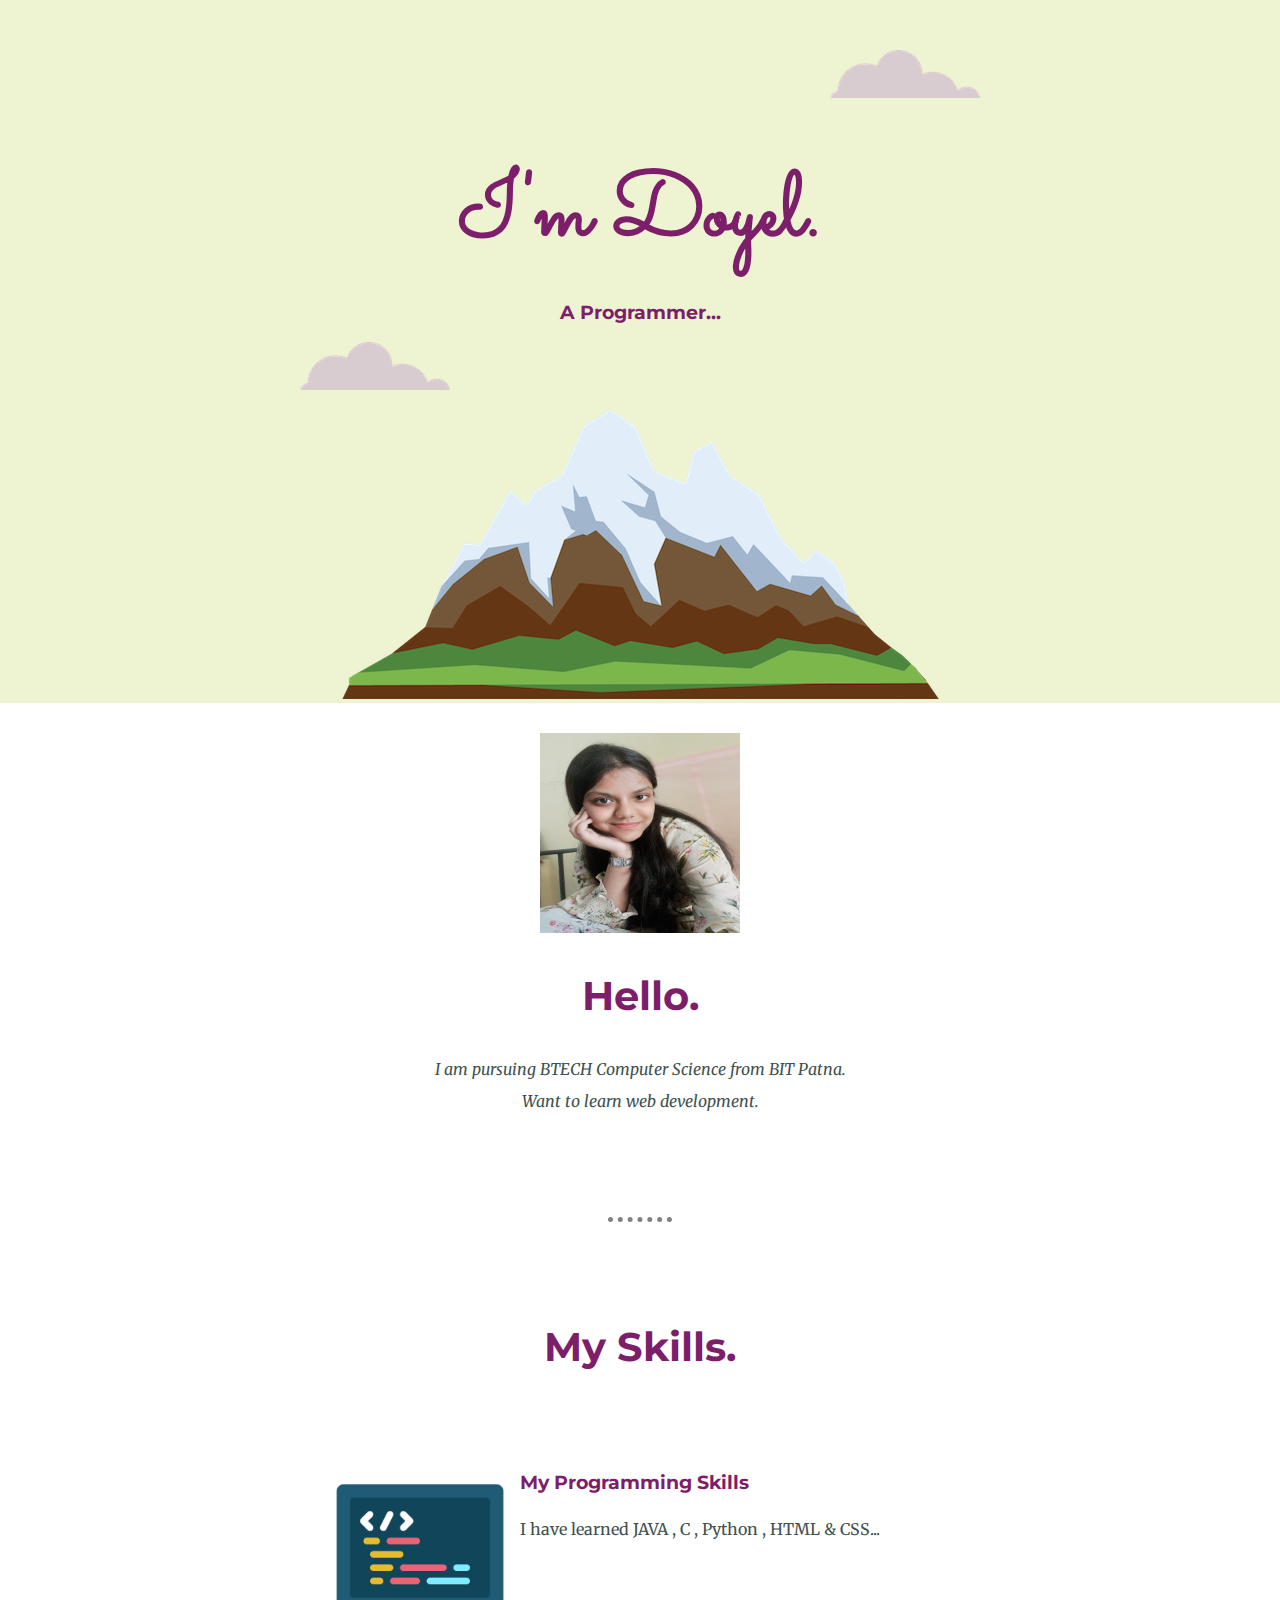
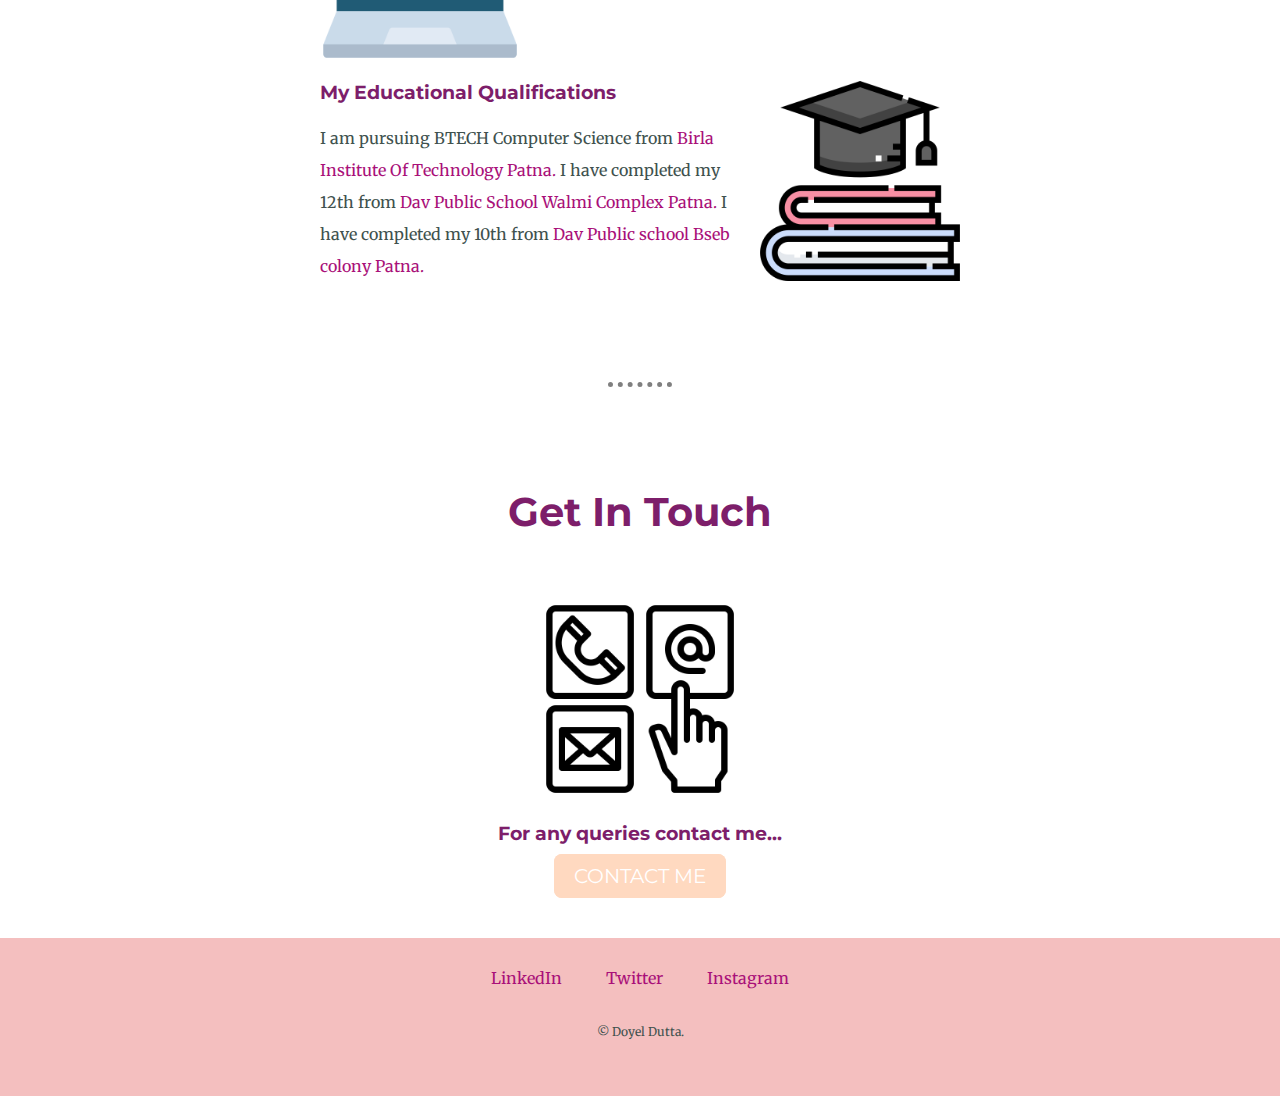
<file: index.html>
<!DOCTYPE html>
<html lang="en" dir="ltr">
  <head>
    <meta charset="utf-8">
    <link rel="stylesheet" href="css2/styles.css">
    <link rel="icon" href="favicon.ico">
    <link href="https://fonts.googleapis.com/css2?family=Merriweather&family=Montserrat:wght@300&family=Sacramento&display=swap" rel="stylesheet">
    <title>Doyel Dutta</title>
  </head>
  <body>
<div class="top-container ">
  <h1>I'm Doyel.</h1>
  <h3>A Programmer...</h3>
  <img class ="top-cloud" src="images/cloud.png" alt="">
  <img class ="bottom-cloud" src="images/cloud.png" alt="">
  <img src="images/mountain.png" alt="">
</div>
<div class="middle-container">
  <div class="profile">
    <img class ="myimg" src="WhatsApp Image 2022-05-13 at 8.04.42 AM.jpeg" alt=""  >
    <h2>Hello.</h2>
    <p><em>I am pursuing BTECH Computer Science from BIT Patna. <br>Want to learn web development.</em></p>
  </div>
  <hr>
  <div class="skills">
    <h2>My Skills.</h2>
    <div class="skill-row">
      <img class="prog-img" src="programming.png" alt="">
      <h3>My Programming Skills</h3>
      <p>I have learned JAVA , C , Python , HTML & CSS...</p>
      <br>
    </div>
    <div class="skill-row">
      <img class="edu-img" src="knowledge.png" alt="">
      <h3>My Educational Qualifications</h3>
      <p>I am pursuing BTECH Computer Science from <a href="https://www.bitmesra.ac.in/BIT_Mesra?cid=8&pid=H">Birla Institute Of Technology Patna.</a>

 I have completed my 12th from <a href="http://davwalmi.com/">Dav Public School Walmi Complex Patna.</a>

I have completed my 10th from <a href="http://davbsebpatna.org/">Dav Public school Bseb colony Patna.</a>

</p>
    </div>
  </div>
  <hr>
  <div class="contact-me">
    <h2>Get In Touch</h2>
    <img  class ="myimg" src="communicate.png" alt="">
    <h3>For any queries contact me...</h3>

    <a class="btn" href="contact-me.html">CONTACT ME</a>
  </div>
</div>


<div class="bottom-container">
  <a class="footer-link" href="https://www.linkedin.com/">LinkedIn</a>
  <a class="footer-link" href="https://twitter.com/">Twitter</a>
  <a class="footer-link" href="https://www.instagram.com/?hl=en">Instagram</a>
  <p class = "copyright">© Doyel Dutta.</p>
</div>
</file>
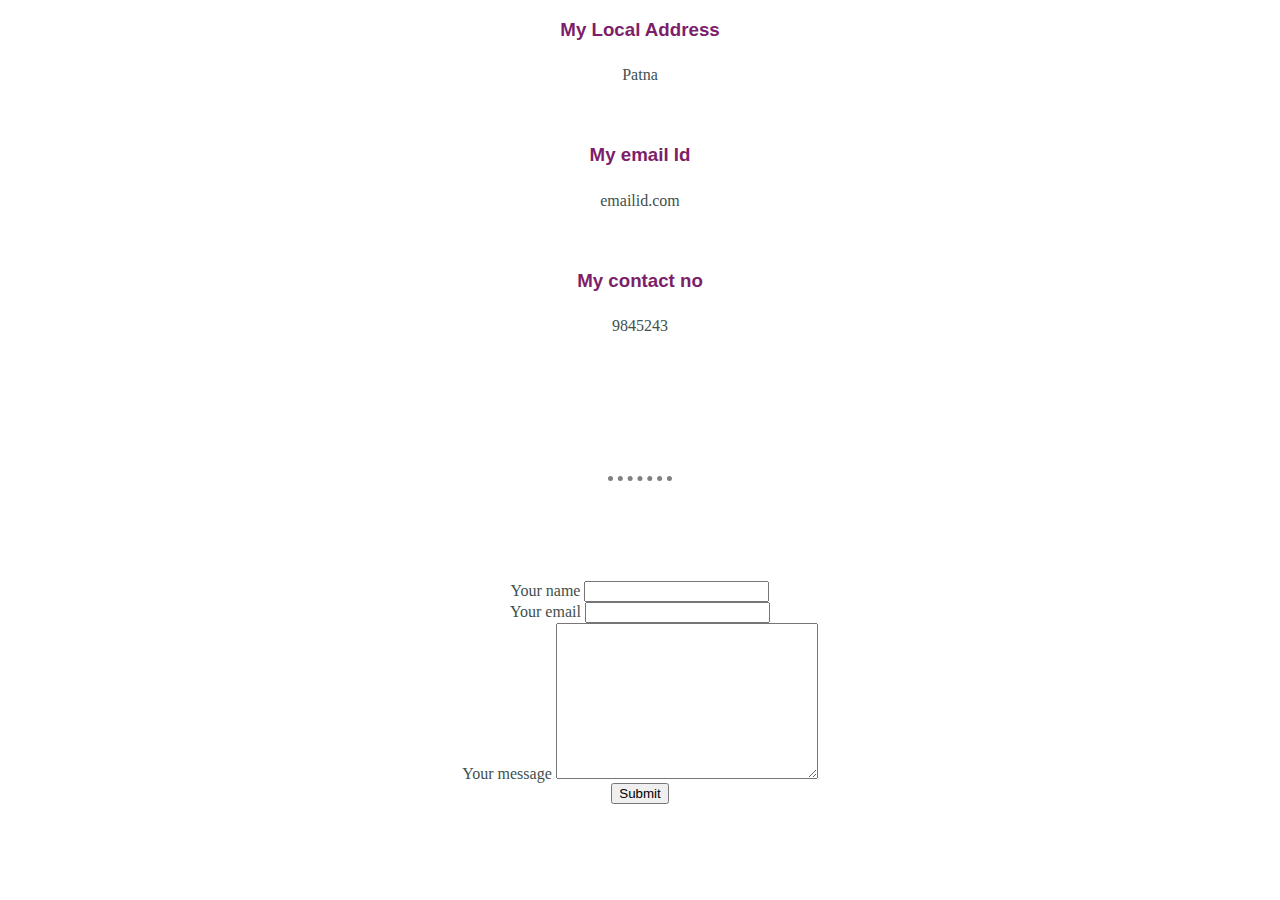
<file: Contact-me.html>
<!DOCTYPE html>
<html lang="en" dir="ltr">
  <head>
    <meta charset="utf-8">
    <title>Contact me</title>
    <link rel="stylesheet" href="css2\styles.css">
  </head>
  <body>
    <h3> My Local Address </h3>
    <p>Patna</p>
    <br>
    <h3> My email Id</h3>
    <p>emailid.com</p>
    <br>
    <h3> My contact no </h3>
    <p>9845243</p>
    <br>
    <hr>
    <form  action="mailto:doyeldutta316@gmail.com" method="post" enctype="text/plain">
      <label>Your name</label>
      <input type="text" name="Your name" value=""><br>
      <label > Your email </label>
      <input type="email" name="Your emailid" value=""><br>
      <label>Your message</label>
      <textarea name="Your message"  rows="10" cols="30"></textarea><br>
      <input type="Submit" name="">
      <br>
    </form>
  </body>
</html>
</file>
<file: css2/styles.css>
body{
  margin: 0;
  text-align: center;
  font-family: 'Merriweather', serif;
  color: #40514E;
}

h1{
  color: #7D1E6A;
  font-size: 5.625rem;
  margin: 50px auto 0 auto;
  font-family: 'Sacramento', cursive;
}
h2{
  color: #7D1E6A;
  font-family: 'Montserrat', sans-serif;
  font-size: 2.5rem;
}
h3
{
  color: #7D1E6A;
  font-family: 'Montserrat', sans-serif;
}

.top-container{
  background-color: #EEF3D2;
  position: relative;
padding-top: 100px;
}

 .middle-container{
padding: 100px auto;
}
.bottom-container{
  margin-top: 50px;
  padding: 30px 0 20px;
background-color: #F4BFBF;
}
.top-cloud
{
  position: absolute;
  right: 300px;
  top: 50px;
}
.bottom-cloud
{
  position: absolute;
  left: 300px;
  top: 50;
}
a{
  color: #A91079;
  text-decoration: none;
}
.footer-link
{
  color: #A91079;
  margin: 10px 20px;
  text-decoration: none;
}
.copyright
{
  font-size: 0.75rem;
  padding: 20px 0;
}
.myimg
{
  height: 200px;
  width:200px;
  margin: 30px auto auto auto;

}
.prog-img
{
  height: 200px;
  width:200px;
  margin-right: 30;
float: left;

}
.edu-img
{
  height: 200px;
  width:200px;
  margin-left: 30px;
float: right;

}
.skill-row
{
  width: 50%;
  margin: 100px auto 100px auto;

  text-align: left;

}
hr
{
  width: 5%;
  border-style: dotted none none;
  border-color: grey;
  border-width: thick;
  margin: 100px auto;
}
p{
  line-height: 2;
}
.btn {
  background: #FFD9C0;
  background-image: -webkit-linear-gradient(top, #FFD9C0, #FFD9C0);
  background-image: -moz-linear-gradient(top, #FFD9C0, #FFD9C0);
  background-image: -ms-linear-gradient(top, #FFD9C0, #FFD9C0);
  background-image: -o-linear-gradient(top, #FFD9C0, #FFD9C0);
  background-image: linear-gradient(to bottom, #FFD9C0, #FFD9C0);
  -webkit-border-radius: 8;
  -moz-border-radius: 8;
  border-radius: 8px;
  font-family: 'Montserrat', sans-serif;
  color: #ffffff;
  font-size: 20px;
  padding: 10px 20px 10px 20px;
  text-decoration: none;
}

.btn:hover {
  background: #FAF0D7;
  background-image: -webkit-linear-gradient(top, #FAF0D7, #FAF0D7);
  background-image: -moz-linear-gradient(top, #FAF0D7, #FAF0D7);
  background-image: -ms-linear-gradient(top, #FAF0D7, #FAF0D7);
  background-image: -o-linear-gradient(top, #FAF0D7, #FAF0D7);
  background-image: linear-gradient(to bottom, #FAF0D7, #FAF0D7);
  text-decoration: none;
}
</file>
